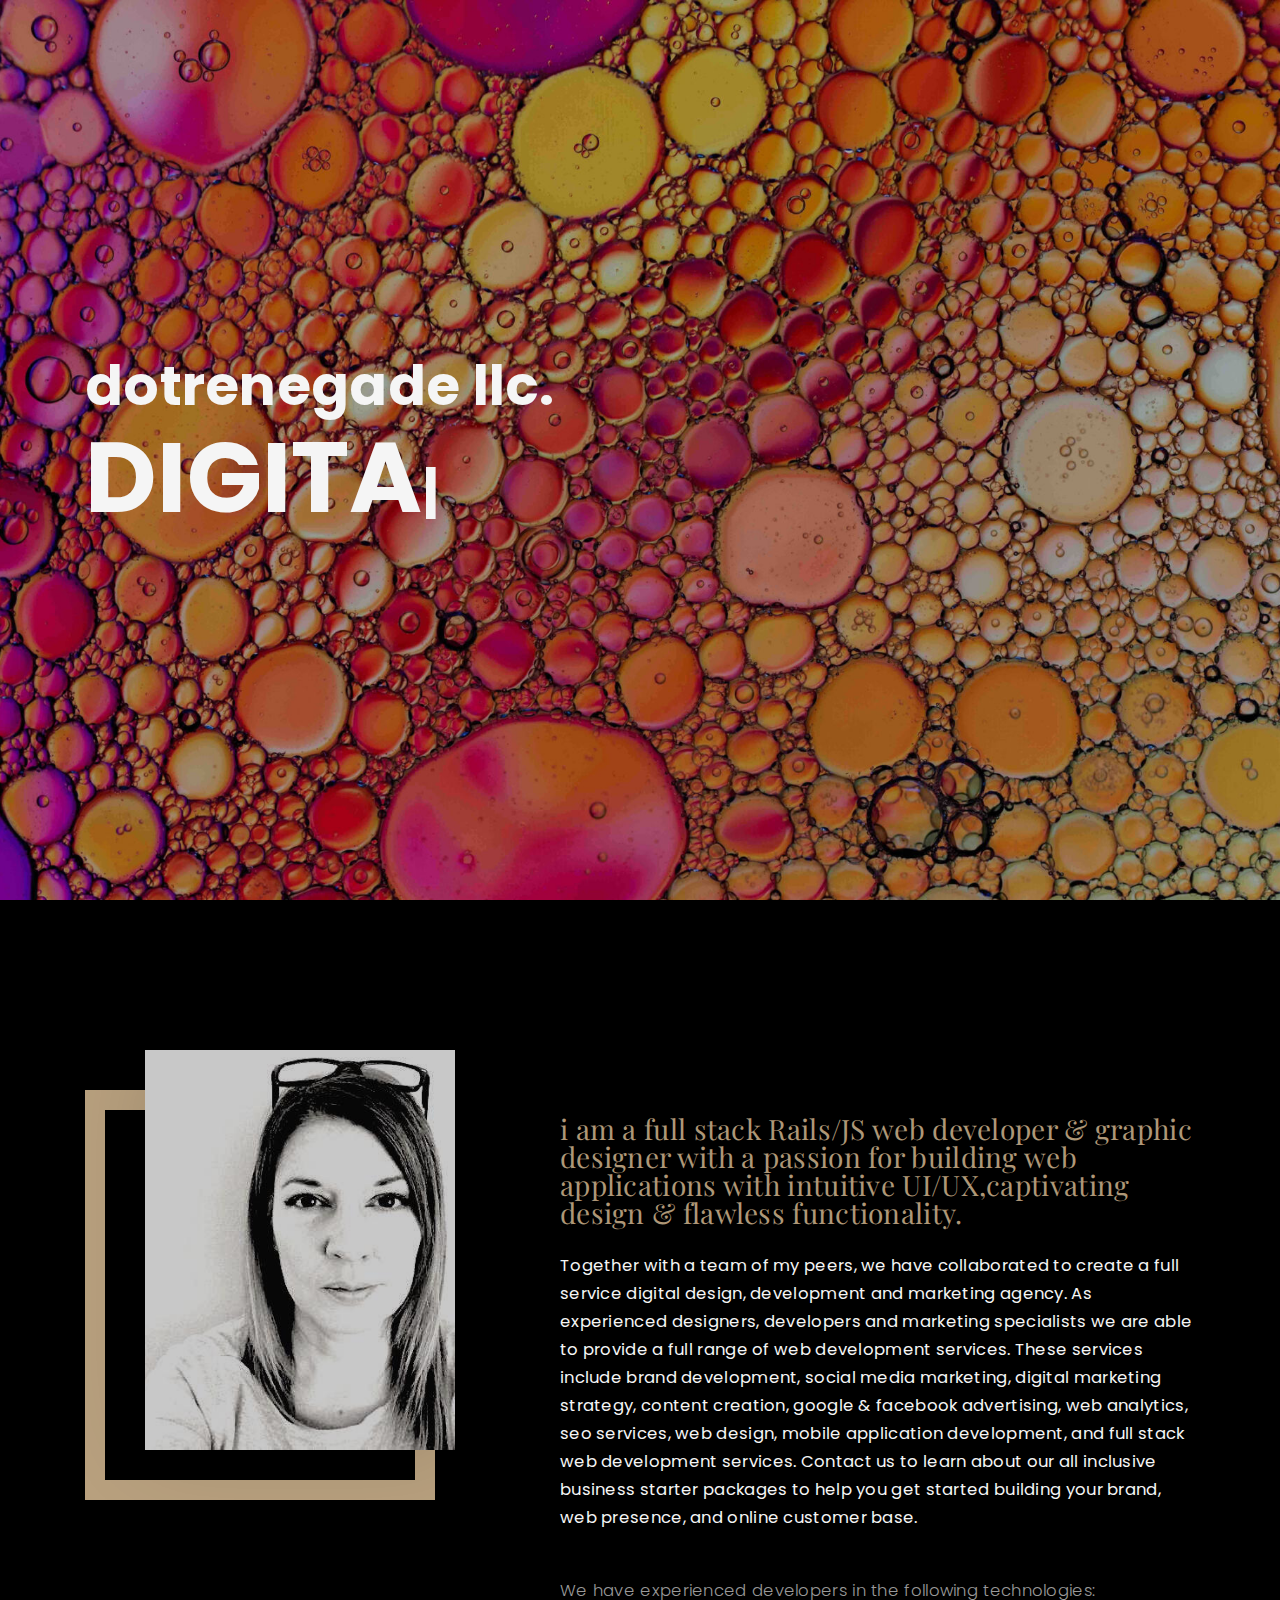
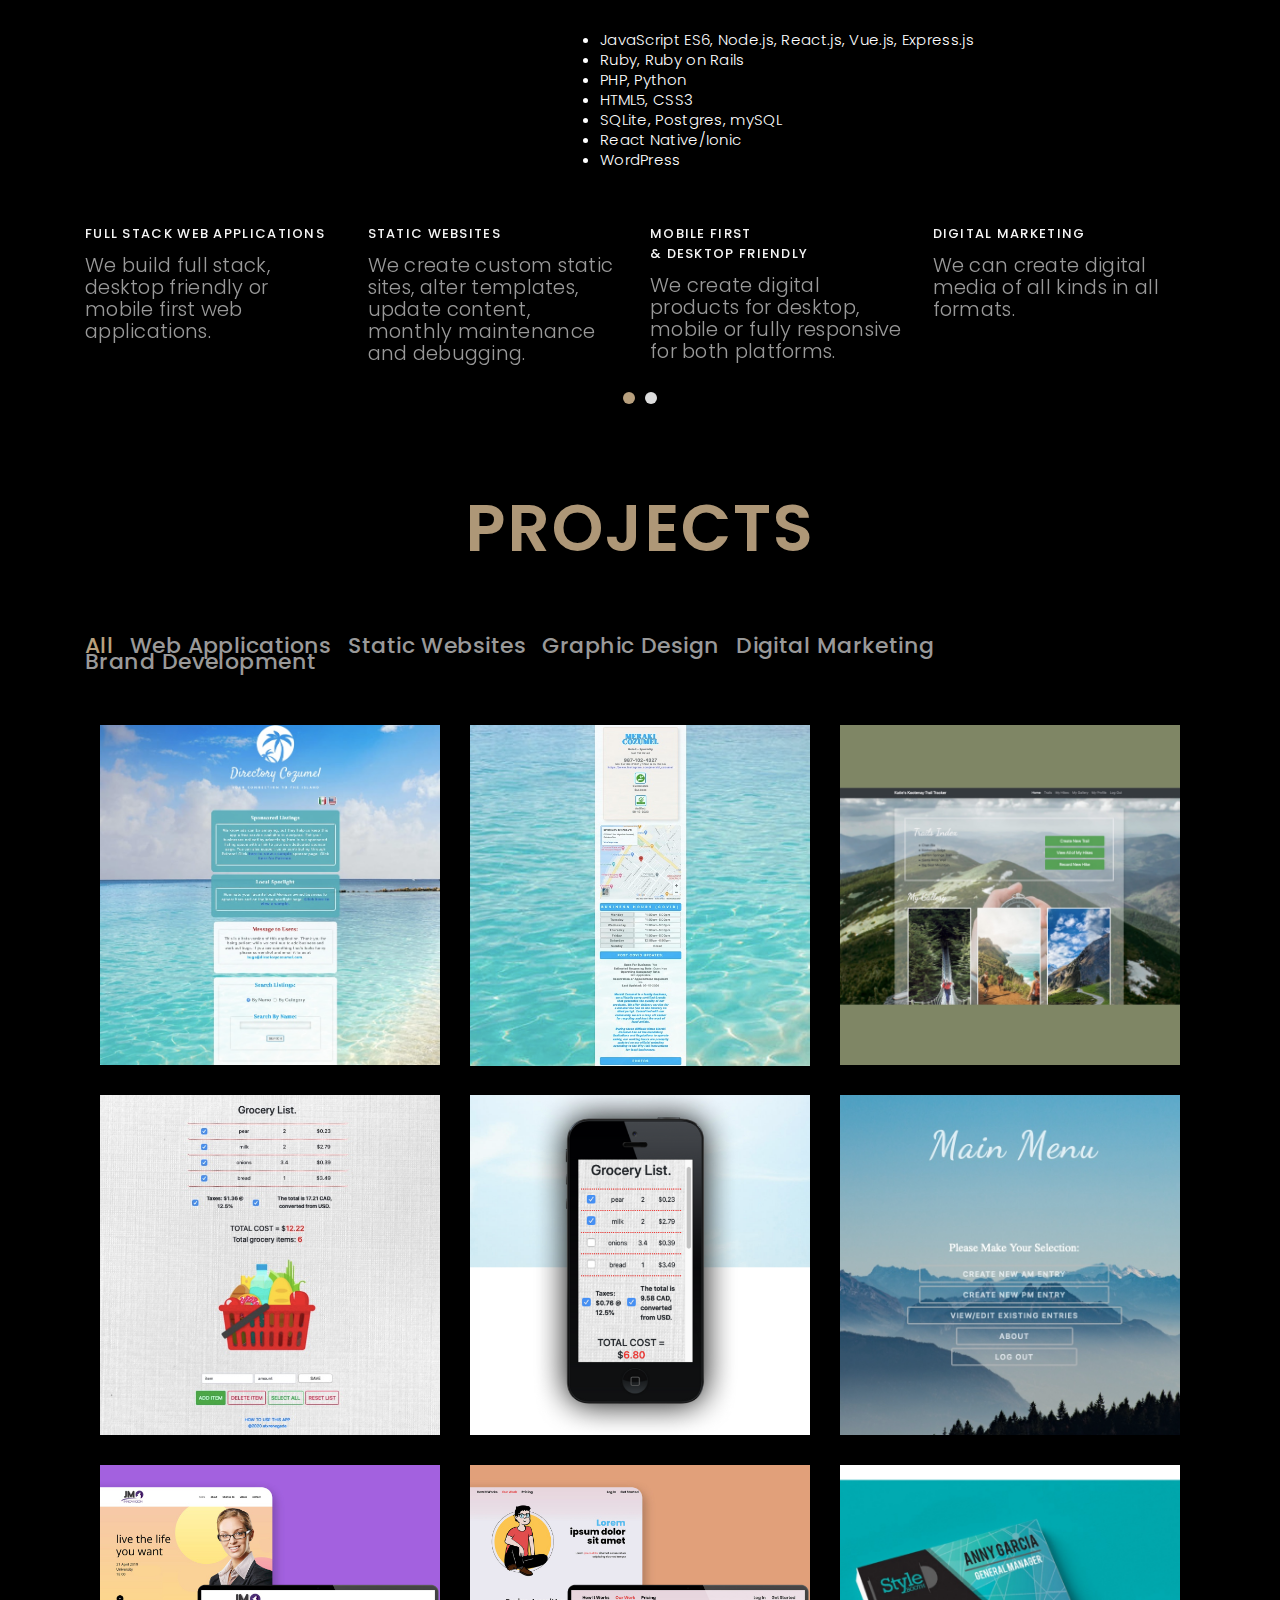
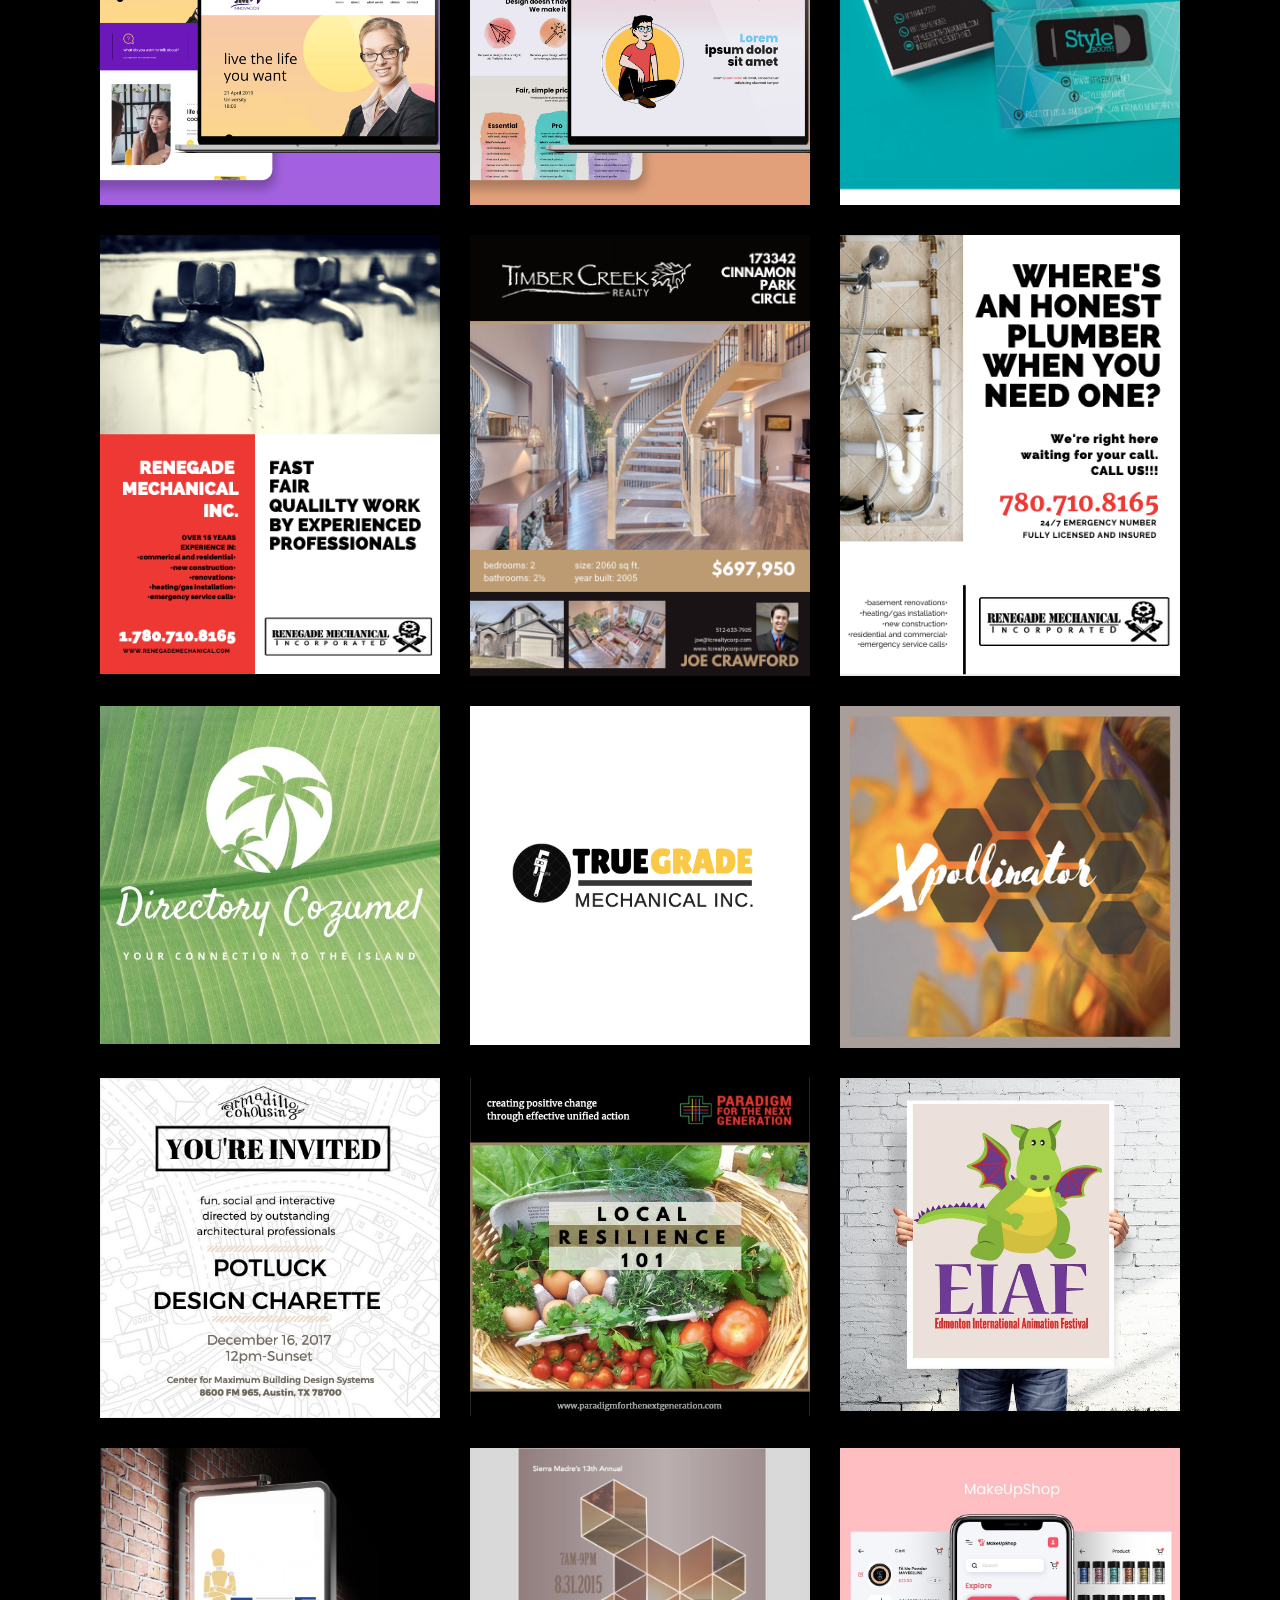
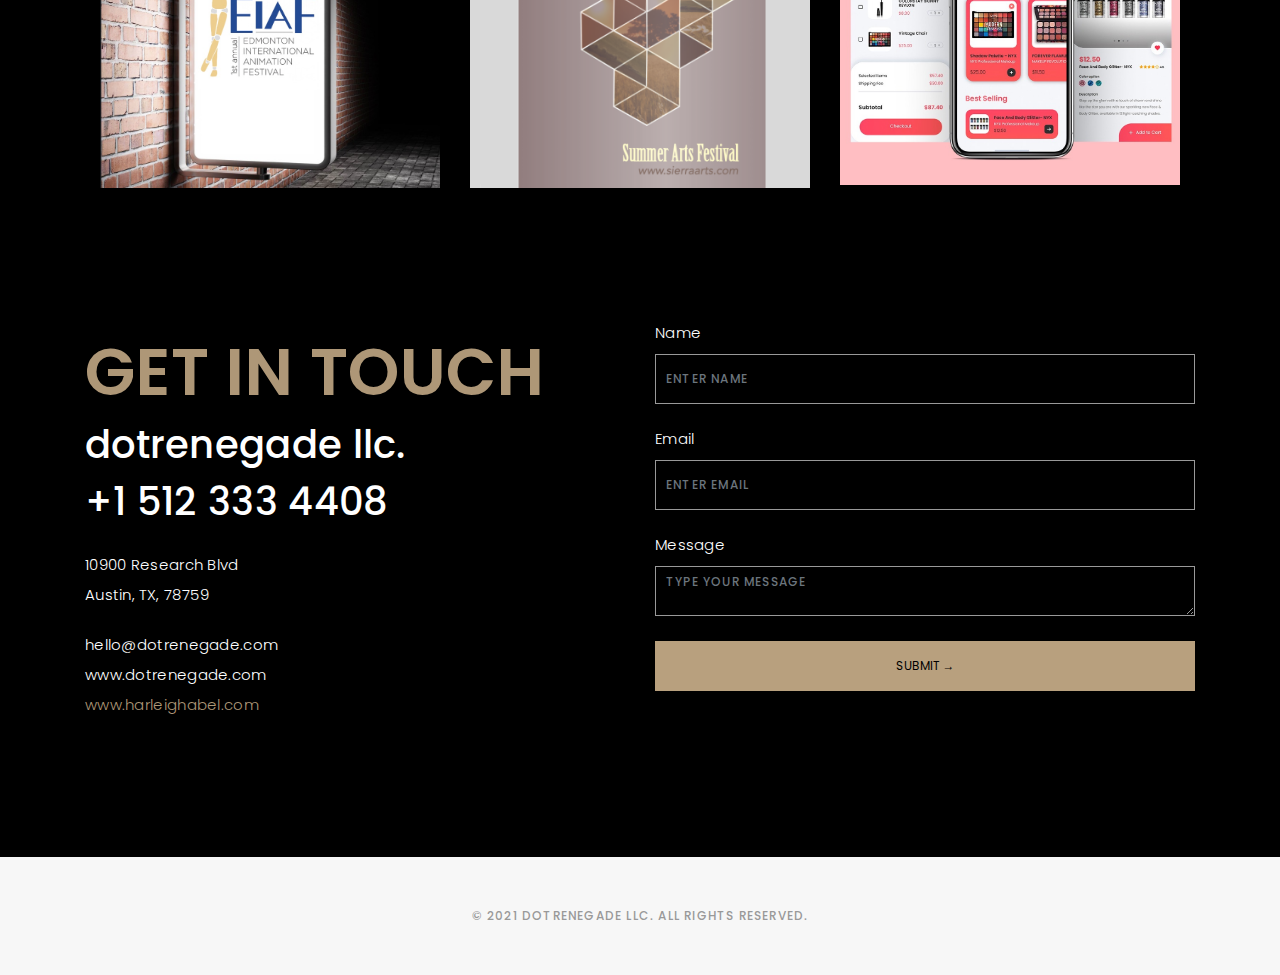
<file: index.html>
<!DOCTYPE html>
<html lang="en">

<head>
  <meta http-equiv="content-type" content="text/html; charset=utf-8" />
  <meta name="robots" content="index, specials" />
  <meta name="keywords"
    content="austin, web developer, graphic design, software engineer, fullstack web development, mobile development, web design, Ruby on Rails, React, Node.js, Javascript, web development agency, digital marketing, san antonio" />
  <meta name="We are a full service digital design, development and marketing agency. As experienced designers, developers and marketing specialists we  provide a full range of web development services including brand development, social media marketing, digital marketing strategy, content creation, google & facebook advertising, web analytics, seo services, web design, mobile application development, and full stack web development services. JavaScript ES6, Node.js, React.js, Ruby on Rails, SQL, React Native" />
  <meta name="viewport" content="width=device-width, initial-scale=1">

  <!-- Global site tag (gtag.js) - Google Analytics -->
  <script async src="https://www.googletagmanager.com/gtag/js?id=G-KGK54VDTJ4"></script>
  <script>
    window.dataLayer = window.dataLayer || [];
    function gtag() { dataLayer.push(arguments); }
    gtag('js', new Date());

    gtag('config', 'G-KGK54VDTJ4');
  </script>
  <!-- Google Fonts -->
  <link
    href="https://fonts.googleapis.com/css?family=Poppins:300,300i,400,400i,500,500i,600,600i,700,700i|Playfair+Display:400,400i,700,700i,900,900i"
    rel="stylesheet">
  
  <!-- Bootstrap CSS File -->
  <link href="lib/bootstrap/css/bootstrap.min.css" rel="stylesheet">
  
  <!-- Libraries CSS Files -->
  <link href="lib/owlcarousel/assets/owl.carousel.min.css" rel="stylesheet">
  <link href="lib/magnific-popup/magnific-popup.css" rel="stylesheet">
  <link href="lib/hover/hover.min.css" rel="stylesheet">
  
  <!-- Main Stylesheet File -->
  <link href="css/style.css" rel="stylesheet">
  
  <!-- Responsive css -->
  <link href="css/responsive.css" rel="stylesheet">
  
  <!-- Favicon -->
  <link rel="shortcut icon" href="images/dotrenegade_favicon.png">
  <title>dotrenegade llc • digital marketing and web development agency</title>
    
</head>

<body>

  <!-- start section navbar -->
  <nav id="main-nav">
    <div class="row">
      <div class="container">

        <div class="logo">
          <a href="index.html"><img src="images/dotrenegade.png" alt="dotrenegade logo"></a>
        </div>

        <div class="responsive"><i data-icon="m" class="ion-navicon-round"></i></div>

        <ul class="nav-menu list-unstyled">
          <li><a href="#header" class="smoothScroll">Home</a></li>
          <li><a href="#about" class="smoothScroll">About</a></li>
          <li><a href="#portfolio" class="smoothScroll">Projects</a></li>
          <li><a href="#contact" class="smoothScroll">Contact</a></li>
        </ul>

      </div>
    </div>
  </nav>
  <!-- End section navbar -->

  <!-- start section header -->
  <div id="header" class="home">

    <div class="container">
      <div class="header-content">
        <h1 style='text-transform: lowercase;' id='title-text'>dotrenegade llc.<br><span class="typed" style='text-transform: uppercase';></span></h1>
      </div>
    </div>
  </div>
  <!-- End section header -->

  <!-- start section about us -->
  <div id="about" class="paddsection">
    <div class="container">
      <div class="row justify-content-between">

        <div class="col-lg-4" id="about-img-column">
          <div class="div-img-bg">
            <div class="about-img">
              <img src="images/harleigh_profile.jpg" class="img-responsive" alt="Harleigh Abel">
            </div>
          </div>
        </div>

        <div class="col-lg-7">
          <div class="about-descr">
            <p class="p-heading">i am a full stack Rails/JS web developer & graphic designer with a passion for building web applications with intuitive UI/UX,captivating design & flawless functionality. </p>
            <p class="separator">Together with a team of my peers, we have collaborated to create a full service digital design, development and marketing agency. As experienced designers, developers and marketing specialists we are able to provide a full range of web development services. These services include brand development, social media marketing, digital marketing strategy, content creation, google & facebook advertising, web analytics, seo services, web design, mobile application development, and full stack web development services. Contact us to learn about our all inclusive business starter packages to help you get started building your brand, web presence, and online customer base. </p>
            <br>
            <p>We have experienced developers in the following technologies:</p>
            <ul>
              <li>JavaScript ES6, Node.js, React.js, Vue.js, Express.js</li>
              <li>Ruby, Ruby on Rails</li>
              <li>PHP, Python</li>
              <li>HTML5, CSS3</li>
              <li>SQLite, Postgres, mySQL</li>
              <li>React Native/Ionic</li>
              <li>WordPress</li>
            </ul> 
          </div>
        </div>
      </div>
    </div>
  </div>
  <!-- end section about us -->


  <!-- start section services -->
  <div id="services">
    <div class="container">

        <div class="services-carousel owl-theme">

          <div class="services-block">
          
            <i class="ion-social-android-outline"></i>
            <span>FULL STACK WEB APPLICATIONS</span>
            <p class="separator">We build full stack, desktop friendly or mobile first web applications.</p>
          </div>

          <div class="services-block">

            <i class="ion-ios-color-wand-outline"></i>
            <span>STATIC WEBSITES</span>
            <p class="separator">We create custom static sites, alter templates, update content, monthly maintenance and debugging.</p>

          </div>

          <div class="services-block">

            <i class="ion-ios-analytics-outline"></i>
            <span>MOBILE FIRST<br>& DESKTOP FRIENDLY</span>
            <p class="separator">We create digital products for desktop, mobile or fully responsive for both platforms. </p>

          </div>

          <div class="services-block">
          
            <i class="ion-ios-browsers-outline"></i>
            <span>DIGITAL MARKETING</span>
            <p class="separator">We can create digital media of all kinds in all formats.</p>
          
          </div>
          
          <div class="services-block">
          
            <i class="ion-ios-lightbulb-outline"></i>
            <span>GRAPHIC DESIGN</span>
            <p class="separator">We create logos, digital content, and print media.</p>
          
          </div>

          <div class="services-block">

            <i class="ion-ios-camera-outline"></i>
            <span>BRAND DEVELOPMENT</span>
            <p class="separator">We can create a cohesive, polished, professional brand identity for you.</p>

          </div>

          <div class="services-block">
          
            <i class="ion-ios-analytics-outline"></i>
            <span>CONTENT CREATION</span>
            <p class="separator">We create all forms of digital media for and content for social media platforms. </p>
          
          </div>

          <div class="services-block">
          
            <i class="ion-ios-analytics-outline"></i>
            <span>GOOGLE & FACEBOOK<br>AD CAMPAIGN MANAGEMENT</span>
            <p class="separator">We can create an effective marketing campaign strategy to drive traffic to your sites and applications. </p>
          
          </div>
        </div>

    </div>

  </div>
  <!-- end section services -->


  <!-- start section portfolio -->
  <div id="portfolio" class="text-center paddsection">
    <div class="container">
      <div class="section-title text-center">
        <h2>Projects</h2>
      </div>
    </div>

    <div class="container">
      <div class="row">
        <div class="col-md-12">

          <div class="portfolio-list">

            <ul class="nav list-unstyled" id="portfolio-flters">
              <li class="filter filter-active" data-filter=".all">all</li>
              <li class="filter" data-filter=".webapplications">Web Applications</li>
              <li class="filter" data-filter=".webdesign">Static Websites</li>
              <li class="filter" data-filter=".design">Graphic Design</li>
              <li class="filter" data-filter=".marketing">Digital Marketing</li> 
              <li class="filter" data-filter=".brand">Brand Development</li>
            </ul>

          </div>

          <div class="portfolio-container">
            <div class="col-lg-4 col-md-6 portfolio-thumbnail all webapplications">
              <a class="popup-img" href="/images/portfolio_imgs/directorycozumel1.jpg">
                <img src="/images/portfolio_imgs/directorycozumel1.jpg" alt="Directory Cozumel Application 1">
              </a>
            </div>

            <div class="col-lg-4 col-md-6 portfolio-thumbnail all webapplications">
              <a class="popup-img" href="/images/portfolio_imgs/directory_cozumel2.jpg">
              <img src="/images/portfolio_imgs/directory_cozumel2.jpg" alt="Directory Cozumel 2">
              </a>
            </div>

            <div class="col-lg-4 col-md-6 portfolio-thumbnail all webapplications">
              <a class="popup-img" href="/images/portfolio_imgs/TrailTracker.jpg">
                <img src="/images/portfolio_imgs/TrailTracker.jpg" alt="Trail Tracker Application">
              </a>
            </div>

            <div class="col-lg-4 col-md-6 portfolio-thumbnail all webapplications">
              <a class="popup-img" href="/images/portfolio_imgs/joes_groceries1.jpg">
                <img src="/images/portfolio_imgs/joes_groceries1.jpg" alt="Joe'S Groceries Mobile Desktop">
              </a>
            </div>

            <div class="col-lg-4 col-md-6 portfolio-thumbnail all webapplications">
              <a class="popup-img" href="/images/portfolio_imgs/joesgroceries2.png">
                <img src="/images/portfolio_imgs/joesgroceries2.png" alt="Joe's Groceries Mobile First">
              </a>
            </div>

            <div class="col-lg-4 col-md-6 portfolio-thumbnail all webapplications">
              <a class="popup-img" href="/images/portfolio_imgs/am_pm_pages.jpg">
                <img src="/images/portfolio_imgs/am_pm_pages.jpg" alt="Morning and Evening Pages">
              </a>
            </div>

            <div class="col-lg-4 col-md-6 portfolio-thumbnail all webdesign">
              <a class="popup-img" href="/images/portfolio_imgs/Static1.jpeg">
                <img src="/images/portfolio_imgs/Static1.jpeg" alt="Team54 Static Web1">
              </a>
            </div>
            
            <div class="col-lg-4 col-md-6 portfolio-thumbnail all webdesign">
              <a class="popup-img" href="/images/portfolio_imgs/static2.jpeg">
                <img src="/images/portfolio_imgs/static2.jpeg" alt="Team54 Static Web2">
              </a>
            </div>

            <div class="col-lg-4 col-md-6 portfolio-thumbnail all design">
              <a class="popup-img" href="/images/portfolio_imgs/Team54BusCards.jpg" alt="Team54 Business Cards">
              </a>
              <img src="/images/portfolio_imgs/Team54BusCards.jpg" alt="Business Cards Team54">
            </div>

            <div class="col-lg-4 col-md-6 portfolio-thumbnail all design">
              <a class="popup-img" href="/images/portfolio_imgs/renegademechanical2.png">
                <img src="images/portfolio_imgs/renegademechanical2.png" alt="Renegade Mechanical Flyer">
              </a>
            </div>

            <div class="col-lg-4 col-md-6 portfolio-thumbnail all design">
              <a class="popup-img" href="/images/portfolio_imgs/timbercreek.png">
                <img src="/images/portfolio_imgs/timbercreek.png"  alt="Timbercreek Realty">
              </a>
            </div>

            <div class="col-lg-4 col-md-6 portfolio-thumbnail all design">
              <a class="popup-img" href="/images/portfolio_imgs/renegadeMechanical.png">
                <img src="images/portfolio_imgs/renegadeMechanical.png" alt="Renegade Mechanical Flyer">
              </a>
            </div>

            <div class="col-lg-4 col-md-6 portfolio-thumbnail all design brand">
              <a class="popup-img" href="/images/portfolio_imgs/directorycoz1.jpg">
                <img src="/images/portfolio_imgs/directorycoz1.jpg" alt="Directory Cozumel Logo">
              </a>
            </div>

            <div class="col-lg-4 col-md-6 portfolio-thumbnail all design brand">
              <a class="popup-img" href="/images/portfolio_imgs/truegrademech.png">
                <img src="/images/portfolio_imgs/truegrademech.png" alt="True Grade Mechanical Logo">
              </a>
            </div>

            <div class="col-lg-4 col-md-6 portfolio-thumbnail all design brand">
              <a class="popup-img" href="/images/portfolio_imgs/Xpollinator.png">
                <img src="/images/portfolio_imgs/Xpollinator.png" alt="Xpollinator Logo">
              </a>
            </div>

            <div class="col-lg-4 col-md-6 portfolio-thumbnail all design marketing">
              <a class="popup-img" href="images/portfolio_imgs/ArmadilloCoHousing.png">
                <img src="images/portfolio_imgs/ArmadilloCoHousing.png" alt="Armadillo CoHousing">
              </a>
            </div>

            <div class="col-lg-4 col-md-6 portfolio-thumbnail all design marketing">
              <a class="popup-img" href="images/portfolio_imgs/paradigm.jpg">
                <img src="images/portfolio_imgs/paradigm.jpg" alt="Paradigm Social Media">
              </a>
            </div>

            <div class="col-lg-4 col-md-6 portfolio-thumbnail all design brand">
              <a class="popup-img" href="/images/portfolio_imgs/EIAF.jpg">
                <img src="/images/portfolio_imgs/EIAF.jpg" alt="Edmonton International Animation Festival">
              </a>
            </div>

            <div class="col-lg-4 col-md-6 portfolio-thumbnail all design brand">
              <a class="popup-img" href="/images/portfolio_imgs/EIAF2.jpg">
                <img src="/images/portfolio_imgs/EIAF2.jpg" alt="Edmonton International Animation Festival">
              </a>
            </div>

            <div class="col-lg-4 col-md-6 portfolio-thumbnail all design marketing">
              <a class="popup-img" href="/images/portfolio_imgs/SummerArtsFestival.png">
                <img src="/images/portfolio_imgs/SummerArtsFestival.png" alt="Sierra Madre Summer Arts Festival">
              </a>
            </div>

            <div class="col-lg-4 col-md-6 portfolio-thumbnail all webapplications">
              <a class="popup-img" href="/images/portfolio_imgs/mobile1.jpeg">
                <img src="/images/portfolio_imgs/mobile1.jpeg" alt="Team54 Mobile Design">
              </a>
            </div>

          </div>
        </div>
      </div>
    </div>

  </div>
  <!-- End section portfolio -->

  <!-- start section contact -->
  <div id="contact" class="paddsection">
    <div class="container">
      <div class="contact-block1">
        <div class="row">
          <div class="col-lg-6">
            <div class="contact-contact">
              <h2 class="mb-30" style="margin-top: 10px; margin-bottom: 10px;">GET IN TOUCH</h2>

              <ul class="contact-details">
                <li><span><h3>dotrenegade llc.</h3></span></li>
                <li><span><h3>+1 512 333 4408</h3></span></li><br>
                <li><span>10900 Research Blvd</span></li>
                <li><span>Austin, TX, 78759</span></li><br>

                <li><span>hello@dotrenegade.com</span></li>
                <li><span>www.dotrenegade.com</span></li>
                <li><span><a href='http://www.harleighabel.com'>www.harleighabel.com</a></span></li>
              </ul>
            </div>
          </div>
       
          
          <div class="col-md-6 col-md-offset-3 col-sm-12 col-xs-12">
            <div class="panel panel-danger">
              <div class="panel-body">
                <form id="reused_form">
                  <div class="form-group">
                    <label><i class="fa fa-user" aria-hidden="true"></i> Name</label>
                    <input type="text" name="name" class="form-control" placeholder="Enter Name">
                  </div>
                  <div class="form-group">
                    <label><i class="fa fa-envelope" aria-hidden="true"></i> Email</label>
                    <input type="email" name="email" class="form-control" placeholder="Enter Email">
                  </div>
                  <div class="form-group">
                    <label><i class="fa fa-comment" aria-hidden="true"></i> Message</label>
                    <textarea rows="3" name="message" class="form-control" placeholder="Type Your Message"></textarea>
                  </div>
                  <div class="form-group">
                    <button class="btn btn-raised btn-block btn-danger" style='background-color: #b8a07e'>Submit &rarr;</button>
                  </div>
                </form>
                <div id="error_message" style="width:100%; height:100%; display:none; ">
                  <h4>
                    Error
                  </h4>
                  Sorry there was an error sending your form.
                </div>
                <div id="success_message" style="width:100%; height:100%; display:none; ">
                  <h2>Success! Your Message was Sent Successfully.</h2>
                </div>
              </div>
            </div>
          </div>
        </div>
      </div>
    </div>
  </div>
  <!-- start section contact -->

  <!-- start section footer -->
  <div id="footer" class="text-center">
    <div class="container">
      <div class="socials-media text-center">
        <ul class="list-unstyled">
          <li><a href="#"><i class="ion-social-facebook"></i></a></li>
          <li><a href="#"><i class="ion-social-twitter"></i></a></li>
          <li><a href="#"><i class="ion-social-instagram"></i></a></li>
        </ul>
      </div>
      <p>&copy; 2021 dotrenegade llc. All rights reserved.</p>
    </div>
  </div>
  <!-- End section footer -->

  <!-- JavaScript Libraries -->
  <script src="lib/jquery/jquery.min.js"></script>
  <script src="lib/jquery/jquery-migrate.min.js"></script>
  <script src="lib/bootstrap/js/bootstrap.bundle.min.js"></script>
  <script src="lib/typed/typed.js"></script>
  <script src="lib/owlcarousel/owl.carousel.min.js"></script>
  <script src="lib/magnific-popup/magnific-popup.min.js"></script>
  <script src="lib/isotope/isotope.pkgd.min.js"></script>

  <!-- Contact Form JavaScript File -->
  <script src="/html5-contact-form-send-email/form.js"></script>

  <!-- Template Main Javascript File -->
  <script src="js/main.js"></script>

</body>

</html>
</file>
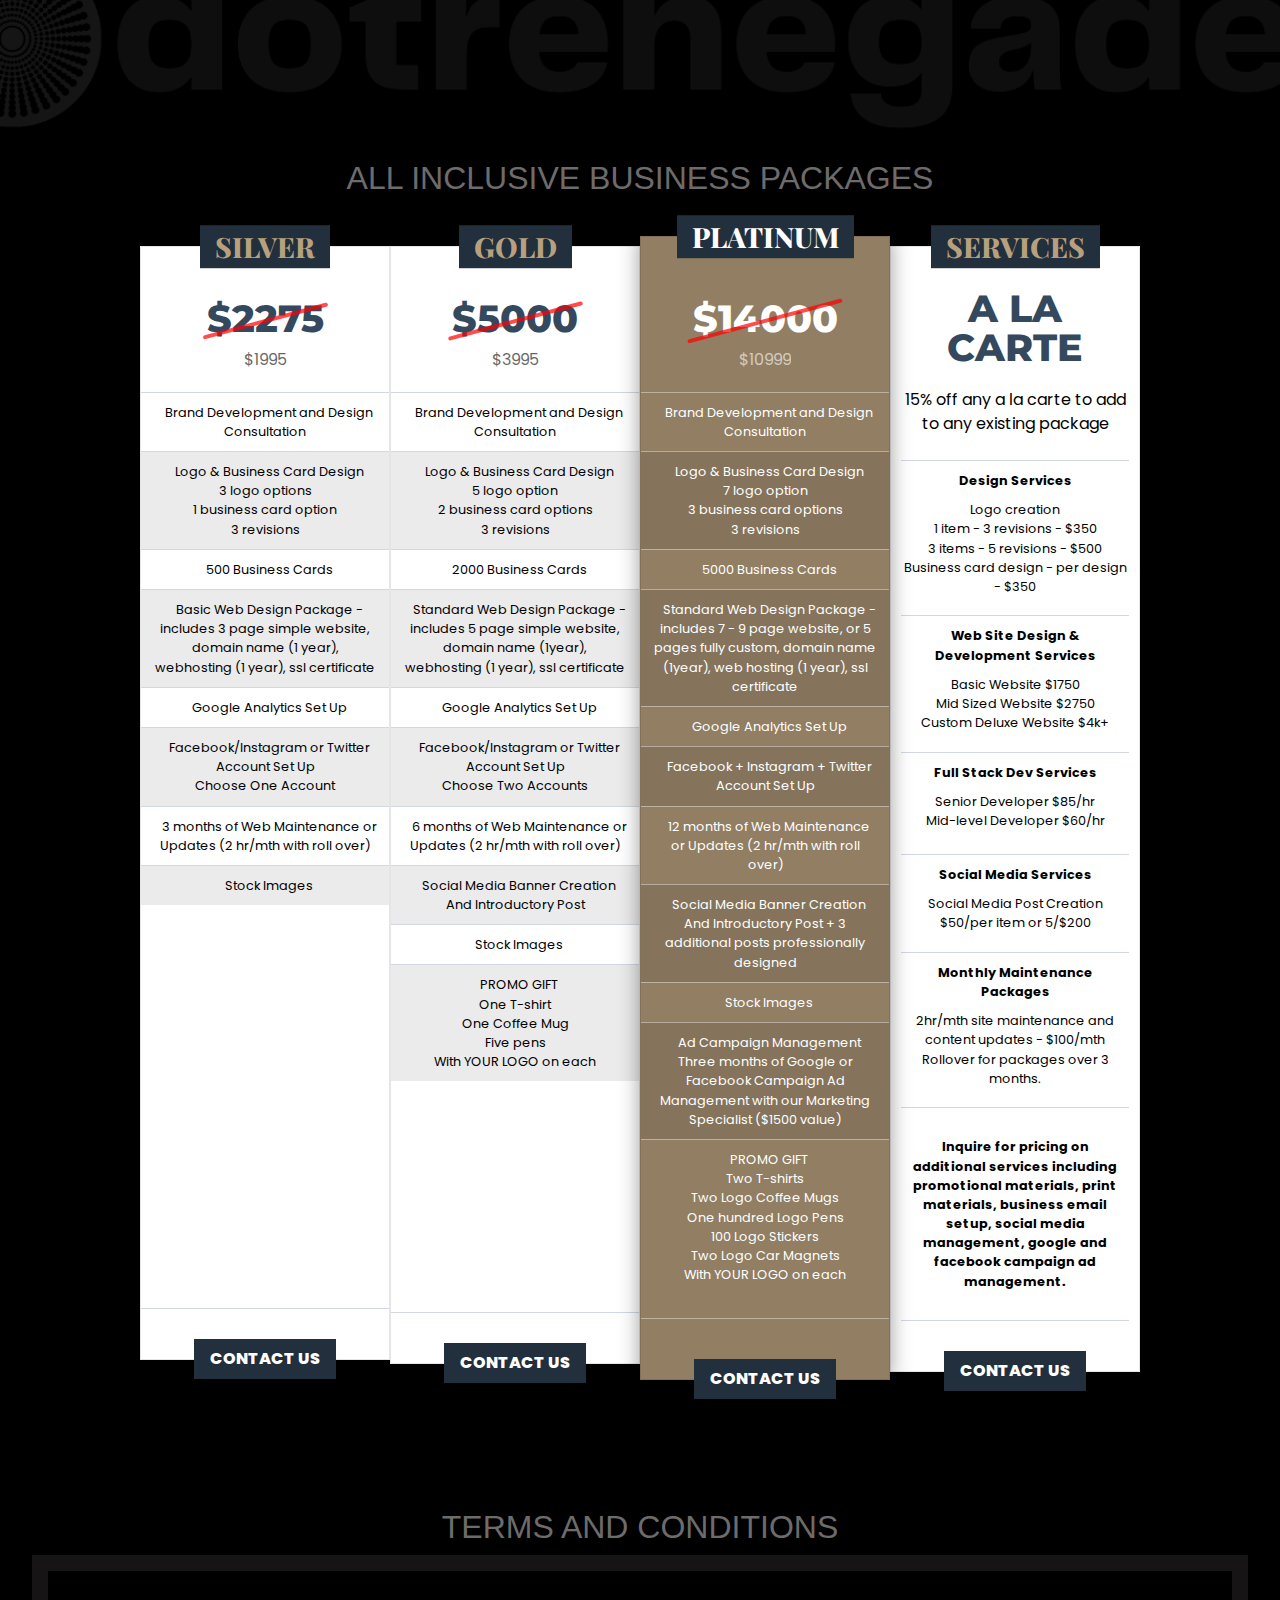
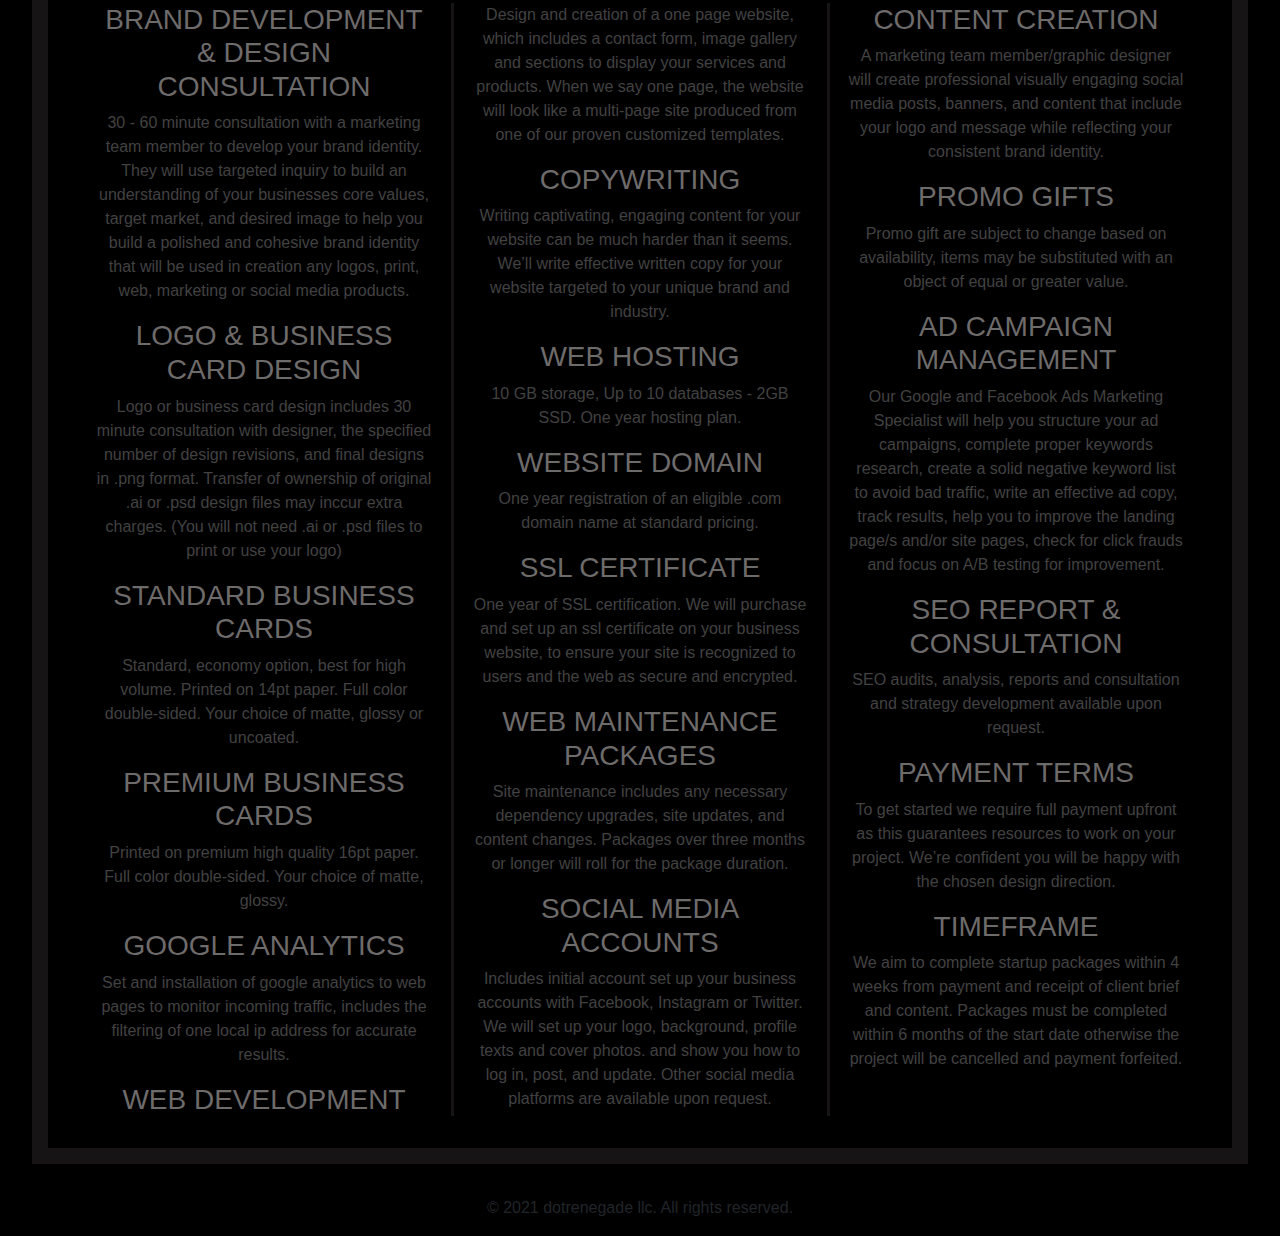
<file: specials.html>
<!DOCTYPE html>
<html lang="en">
  <head>
    <!-- Global site tag (gtag.js) - Google Analytics -->
    <script async src="https://www.googletagmanager.com/gtag/js?id=G-XJT4YX6D65"></script>
    <script>
      window.dataLayer = window.dataLayer || [];
      function gtag() { dataLayer.push(arguments); }
      gtag('js', new Date());

      gtag('config', 'G-XJT4YX6D65');
    </script>
    <meta name="viewport" content="width=device-width, initial-scale=1">
    <meta http-equiv="content-type" content="text/html; charset=utf-8" />
    <meta name="robots" content="index, specials" />
    <meta name="keywords"
      content="austin, web developer, graphic design, software engineer, fullstack web development, mobile development, web design, Ruby on Rails, React, Node.js, Javascript, web development agency, digital marketing, san antonio" />
    <meta
      name="We are a full service digital design, development and marketing agency. As experienced designers, developers and marketing specialists we  provide a full range of web development services including brand development, social media marketing, digital marketing strategy, content creation, google & facebook advertising, web analytics, seo services, web design, mobile application development, and full stack web development services. JavaScript ES6, Node.js, React.js, Ruby on Rails, SQL, React Native" />
    <!-- Google Fonts -->
    <link
      href="https://fonts.googleapis.com/css?family=Poppins:300,300i,400,400i,500,500i,600,600i,700,700i|Playfair+Display:400,400i,700,700i,900,900i"
      rel="stylesheet">
    <!-- Bootstrap CSS File -->
    <link href="lib/bootstrap/css/bootstrap.min.css" rel="stylesheet">

    
    <!-- Main Stylesheet File -->
    <link href="css/pricing_style.css" rel="stylesheet">
    
    <!-- Favicon -->
    <link rel="shortcut icon" href="images/dotrenegade_favicon.png">
    <title>dotrenegade llc • digital marketing and web development agency • new business packages</title>
      
  </head>
    
  <body>
    <img id="logo-img" src="/images/dotrenegade2.png">
    <div id="container"> 
      <div id="content">
        <h2 id="mobile-heading">dotrenegade llc</h2>
        <h2 id="table-title">ALL INCLUSIVE BUSINESS PACKAGES</h2>
        <div class="snip1214">
          <div class="plan">
            <h3 class="plan-title">
              Silver
            </h3>
            <div class="plan-cost"><span class="plan-price"><strike>$2275</strike></span><span
                class="plan-type"><br>$1995</span></div>
            <ul class="plan-features">
              <li><i class="ion-checkmark"> </i>Brand Development and Design Consultation</li>
              <li><i class="ion-checkmark"> </i>Logo & Business Card Design <br> 3 logo options <br> 1 business card option<br>
                3 revisions </li>
              <li><i class="ion-checkmark"> </i>500 Business Cards</li>
              <li><i class="ion-checkmark"> </i>Basic Web Design Package - includes 3 page simple website, domain name (1 year),
                webhosting (1 year), ssl certificate</li>
              <li><i class="ion-checkmark"> </i>Google Analytics Set Up</li>
              <li><i class="ion-checkmark"> </i>Facebook/Instagram or Twitter Account Set Up<br>Choose One Account
              <li><i class="ion-checkmark"> </i>3 months of Web Maintenance or Updates (2 hr/mth with roll over)</li>
              <li><i class="ion-checkmark"></i> Stock Images</li> 
              <span class="column-spacer"><br><br><br><br><br><br><br><br><br><br><br><br><br><br><br>
              <br><br><br><br><br><br></span>
            </ul>
            <div class="plan-select"><a href="/index.html">Contact Us</a></div>
          </div>
          <div class="plan">
            <h3 class="plan-title">
              GOLD
            </h3>
            <div class="plan-cost"><span class="plan-price"><strike>$5000</strike></span><span
                class="plan-type"><br>$3995</span></span></div>
            <ul class="plan-features">
              <li><i class="ion-checkmark"> </i>Brand Development and Design Consultation</li>
              <li><i class="ion-checkmark"> </i>Logo & Business Card Design <br>5 logo option<br>2 business card options<br> 3
                revisions </li>
              <li><i class="ion-checkmark"> </i>2000 Business Cards</li>
              <li><i class="ion-checkmark"> </i>Standard Web Design Package - includes 5 page simple website, domain name (1year), webhosting (1 year), ssl certificate</li>
              <li><i class="ion-checkmark"> </i>Google Analytics Set Up</li>
              <li><i class="ion-checkmark"> </i>Facebook/Instagram or Twitter Account Set Up<br>Choose Two Accounts</li>
              <li><i class="ion-checkmark"></i>6 months of Web Maintenance or Updates (2 hr/mth with roll over)</li>
              <li><i class="ion-checkmark"></i>Social Media Banner Creation<br>
              And Introductory Post</li>
              <li><i class="ion-checkmark"> </i>Stock Images</li>
              <li><i class="ion-checkmark"> </i>PROMO GIFT<br>One T-shirt<br>One Coffee Mug<br>Five pens<br>With YOUR LOGO on each
              </li>
              <span class="column-spacer"><br><br><br><br><br><br><br><br><br><br><br><br>
            </ul></span>
            <div class="plan-select"><a href="/index.html">Contact Us</a></div>
          </div>
         
          <div class="plan featured">
            <h3 class="plan-title">
              Platinum
            </h3>
            <div class="plan-cost"><span class="plan-price"><strike>$14000</strike><br></span><span class="plan-type">$10999</span></div>
            <ul class="plan-features">
              <li><i class="ion-checkmark"> </i>Brand Development and Design Consultation</li>
              <li><i class="ion-checkmark"> </i>Logo & Business Card Design <br>7 logo option<br>3 business card options<br> 3
                revisions </li>
              <li><i class="ion-checkmark"> </i>5000 Business Cards</li>
              <li><i class="ion-checkmark"> </i>Standard Web Design Package - includes 7 - 9 page website, or 5 pages fully custom, domain name (1year), web hosting (1 year), ssl certificate</li>
              <li><i class="ion-checkmark"> </i>Google Analytics Set Up</li>
              <li><i class="ion-checkmark"> </i>Facebook + Instagram + Twitter Account Set Up<br></li>
              <li><i class="ion-checkmark">
                </i>12 months of Web Maintenance or Updates (2 hr/mth with roll over)</li>
              <li><i class="ion-checkmark"> </i>Social Media Banner Creation<br>And Introductory Post + 3 additional posts professionally designed</li>
              <li><i class="ion-checkmark"> </i>Stock Images</li>
              <li><i class="ion-checkmark"> </i>Ad Campaign Management<br>
                Three months of Google or Facebook Campaign Ad Management
                with our Marketing Specialist ($1500 value)
              </li>
              <li><i class="ion-checkmark"> </i>PROMO GIFT<br>Two T-shirts<br>Two Logo Coffee Mugs<br>One hundred Logo Pens<br>100 Logo Stickers<br>Two Logo Car Magnets<br>With YOUR LOGO on each
              </li>
            </ul>
            <br>
            <div class="plan-select"><a href="/index.html">Contact Us</a></div>
          </div>
          <div class="plan" style="padding: 0px 10px 0px 10px;">
            <h3 class="plan-title">
              Services
            </h3>
            <div class="plan-cost"><span class="plan-price" style="line-height: 1;">A LA<br>CARTE</span><span class="plan-type"></span>
            </div>15% off any a la carte to add<br> to any existing package<br><br>
            <ul class="plan-features">
              <li></i><strong>Design Services</strong></li></i>
              Logo creation<br>
              1 item - 3 revisions - $350<br>
              3 items - 5 revisions - $500<br>
              Business card design - per design - $350 <br><br>
            </ul>

            <ul class="plan-features">
              <li></i><strong>Web Site Design & Development Services</strong></li></i>
              Basic Website $1750<br>
              Mid Sized Website $2750<br>
              Custom Deluxe Website $4k+ <br><br>
            </ul>

            <ul class="plan-features">
              <li></i><strong>Full Stack Dev Services</strong></li></i>Senior Developer $85/hr<br>
              Mid-level Developer $60/hr
            </ul><br>

            <ul class="plan-features">
              <li></i><strong>Social Media Services</strong></li></i>
              Social Media Post Creation <br>$50/per item or 5/$200<br><br>
            </ul>

            <ul class="plan-features">
              <li></i><strong>Monthly Maintenance Packages</strong></li></i>
              2hr/mth site maintenance and content updates - $100/mth<br>
              Rollover for packages over 3 months.
              <br><br>
            </ul>

            <ul class="plan-features">
              <li></i><strong><br>Inquire for pricing on additional services including promotional materials, print materials, business email setup, social media management, google and facebook campaign ad management.</strong></li></i><br>
            </ul>
          
            <div class="plan-select"><a href="/index.html">Contact Us</a></div>
          </div>    
        </div> 
      </div>
    </div> 
    <div id="terms-block">
      <h2 class='terms-title'>TERMS AND CONDITIONS</h2>
      <div id="details-container">
        <h3>BRAND DEVELOPMENT & DESIGN CONSULTATION</h3>
        <p>30 - 60 minute consultation with a marketing team member to develop your brand identity.  They will use targeted inquiry to build an understanding of your businesses core values, target market, and desired image to help you build a polished and cohesive brand identity that will be used in creation any logos, print, web, marketing or social media products.</p>
        <h3>LOGO & BUSINESS CARD DESIGN</h3>
        <p>Logo or business card design includes 30 minute consultation with designer, the specified number of design revisions, and final designs in .png format. Transfer of ownership of original .ai or .psd design files may inccur extra charges. (You will not need .ai or .psd files to print or use your logo)</p>
        <h3>STANDARD BUSINESS CARDS</h3>
        <p>Standard, economy option, best for high volume. Printed on 14pt paper. 
        Full color double-sided. Your choice of matte, glossy or uncoated.</p>
        <h3>PREMIUM BUSINESS CARDS</h3>
        <p>Printed on premium high quality 16pt paper.
        Full color double-sided. Your choice of matte, glossy.</p>
        <h3>GOOGLE ANALYTICS</h3>
        <p>Set and installation of google analytics to web pages to monitor incoming traffic, includes the filtering of one local ip address for accurate results. </p>
        <h3>WEB DEVELOPMENT</h3>
        <p>Design and creation of a one page website, which includes a contact form, image gallery and sections to display your services and products. When we say one page, the website will look like a multi-page site produced from one of our proven customized templates.</p>
        <h3>COPYWRITING</h3>
        <p>Writing captivating, engaging content for your website can be much harder than it seems. We’ll write effective
        written copy for your website targeted to your unique brand and industry.</p>
        <h3>WEB HOSTING</h3>
        <p>10 GB storage, Up to 10 databases - 2GB SSD. One year hosting plan.</p>
        <h3>WEBSITE DOMAIN</h3>
        <p>One year registration of an eligible .com domain name at standard pricing.</p>
        <h3>SSL CERTIFICATE</h3>
        <p>One year of SSL certification. We will purchase and set up an ssl certificate on your business website, to ensure your site is recognized to users and the web as secure and encrypted.</p>
        <h3>WEB MAINTENANCE PACKAGES</h3>
        <p>Site maintenance includes any necessary dependency upgrades, site updates, and content changes. Packages over three months or longer will roll for the package duration.</p>
        <h3>SOCIAL MEDIA ACCOUNTS</h3>
        <p>Includes initial account set up your business accounts with Facebook, Instagram or Twitter. We will set up your logo,
        background, profile texts and cover photos. and show you how to log in, post, and update. Other social media platforms
        are available upon request.</p>
        <h3>CONTENT CREATION</h3>
        <p>A marketing team member/graphic designer will create professional visually engaging social media posts, banners, and content that include your logo
        and message while reflecting your consistent brand identity.</p>
        <h3>PROMO GIFTS</h3>
        <p>Promo gift are subject to change based on availability, items may be substituted with an object of equal or greater value.</p>
        <h3>AD CAMPAIGN MANAGEMENT</h3>
        <p>Our Google and Facebook Ads Marketing Specialist will help you structure your ad campaigns, complete proper keywords research, create a solid negative keyword list to avoid bad traffic, write an effective ad copy, track results,
        help you to improve the landing page/s and/or site pages, check for click frauds and focus on A/B testing for improvement.</p>
        <h3>SEO REPORT & CONSULTATION</h3>
        <p>SEO audits, analysis, reports and consultation and strategy development available upon request.</p>
        <h3>PAYMENT TERMS</h3>
        <p>To get started we require full payment upfront as this guarantees resources to work on your project. We’re confident you will be happy with the chosen design direction.</p>
        <h3>TIMEFRAME</h3>
        <p>We aim to complete startup packages within 4 weeks from payment and receipt of client brief and content. Packages must be completed within 6 months of the start date otherwise the project will be cancelled and payment forfeited.</p> 
        </div>  
    </div>  
    <p id="copyright">&copy; 2021 dotrenegade llc. All rights reserved.</p>
  </body>
</html>
</file>
<file: css/style.css>
/*  General Styling
/*-----------------------------------------------------------------------------------*/

body {
  background: #ffffff;
  color: #898989;
  font-family: 'Poppins', helvetica;
  font-size: 15px;
  font-weight: 300;
  line-height: 20px;
  letter-spacing: 0.02em;
  overflow-x: hidden;
  margin: 0 auto;
  padding: 0;
  -moz-box-sizing: border-box;
  -ms-box-sizing: border-box;
  -o-box-sizing: border-box;
  -webkit-box-sizing: border-box;
  box-sizing: border-box;
}

h1, h2, h3, h4, h5, h6 {
  margin: 0;
}

h1 {
    font-size: 3rem;
}

h2 {
  color: #ae9777;
  font-weight: 600;
  font-size: 3rem;
}

h4 {
  color: #ae9777;
  font-size: 14px;
  font-weight: 600;
}

a {
  color: #ae9777;
  text-decoration: none !important;
  -moz-transition: all 0.5s ease-in-out 0s;
  -ms-transition: all 0.5s ease-in-out 0s;
  -o-transition: all 0.5s ease-in-out 0s;
  -webkit-transition: all 0.5s ease-in-out 0s;
  transition: all 0.5s ease-in-out 0s;
}

a:hover {
  -moz-transition: all 0.5s ease-in-out 0s;
  -ms-transition: all 0.5s ease-in-out 0s;
  -o-transition: all 0.5s ease-in-out 0s;
  -webkit-transition: all 0.5s ease-in-out 0s;
  transition: all 0.5s ease-in-out 0s;
}

a:hover, a:focus {
  color: #b8a07e;
  text-decoration: underline;
}

nav ul li a {
  padding: 2px 0 0 0;
  position: relative;
  display: block;
  font-size: 12px;
  color: #999999;
  letter-spacing: 0.1em;
  font-weight: 500;
  line-height: 14px;
  text-transform: uppercase;
  -moz-transition: all 0.5s ease-in-out 0s;
  -ms-transition: all 0.5s ease-in-out 0s;
  -o-transition: all 0.5s ease-in-out 0s;
  -webkit-transition: all 0.5s ease-in-out 0s;
  transition: all 0.5s ease-in-out 0s;
}

p {
  margin: 25px 0;
  padding: 0;
  font-size: .75rem;
  color: #999999;
  line-height: 28px;
}

::-moz-selection {
  background: #b8a07e;
  color: black;
}

::selection {
  background: #b8a07e;
  color:black;
}

.btn {
  background: whitesmoke;
  border: medium none;
  border-radius: 0;
  color:black;
  font-size: 12px;
  height: 50px;
  line-height: 50px;
  padding: 0 30px;
  text-transform: uppercase;
}

.btn:hover, .btn:focus {
  color: black;
}

.padDiv {
  padding: 30px 20px;
}

.section-title {
  margin-bottom: 70px;
}

.section-title h2 {
  letter-spacing: 2px;
  text-transform: uppercase;
}

.form-control {
  background-color: transparent;
  border: 1px solid #999;
  border-radius: 0;
  color: #999999;
  font-size: 12px;
  font-weight: 500;
  height: 50px;
  letter-spacing: 0.1em;
  padding-left: 10px;
  margin: 0 0 25px 0;
  line-height: 14px;
  text-transform: uppercase;
}

.form-control:focus {
  box-shadow: none;
  outline: 0 none;
}

.paddsection {
  padding-top: 0;
  padding-bottom: 1rem;
}

div#contact {
  padding-bottom: 6rem;
}

.hvr-shutter-in-horizontal::before {
  background: white;
}

.hvr-shutter-in-horizontal:hover {
  background: #b8a07e;
}

.mb-30 {
  margin-bottom: 30px;
}

.smoothScroll {
  font-size: 1rem;
}

/*-----------------------------------------------------------------------------------*/
/*  Navbar Top
/*-----------------------------------------------------------------------------------*/

nav {
  position: fixed;
  background: black;
  z-index: 1000;
  width: 100%;
  padding: 20px;
  display: none;
  -webkit-box-shadow: 0px 2px 92px 0px rgba(0, 0, 0, 0.18);
  -moz-box-shadow: 0px 2px 92px 0px rgba(0, 0, 0, 0.18);
  box-shadow: 0px 2px 92px 0px rgba(0, 0, 0, 0.18);
}

.nav-menu {
  float: right;
  line-height: 32px;
  margin-bottom: 0;
  padding-top: 16px;
}

nav ul li {
  float: left;
  margin-right: 15px;
  font-family: 'Poppins', sans-serif;
  font-size: 1rem;
  margin-left: 40px;
}

nav ul li a {
  padding: 2px 0 0 0;
  position: relative;
  display: block;
  font-size: 14px;
  color: whitesmoke;
  font-family: 'Poppins', helvetica;
  font-weight: 500;
  line-height: 16px;
  text-transform: uppercase;
  letter-spacing: 0.02em;
  text-transform: capitalize;
}

.logo {
  float: left;
}

.logo img {
  width: 200px;
  height: auto;
}

.responsive {
  display: none;
  font-size: 23px;
}

.active {
  color: #afafaf;
}

/*----------------------------------------------------------------------------------*/
/*  Header
/*-----------------------------------------------------------------------------------*/

#header {
  background: url("../images/forest-simon-1k3g_rALKRc-unsplash_dark.jpg") repeat scroll center center / cover;
  height: 100vh;
  width: 100%;
}


#header .header-content {
  height: 100vh;
  text-align: left;
  width: 100%;
  display: flex;
  justify-content: center;
  flex-direction: column;
}

.header-content h1 {
  font-size: 40px;
  font-weight: 700;
  margin-bottom: 10px;
  text-transform: uppercase;
  color:whitesmoke;
}

.header-content p {
  font-size: 13px;
  letter-spacing: 5px;
  margin-top: 0;
  margin-bottom: 30px;
  text-transform: capitalize;
  color: black;
  font-weight: 500;
}

.header-content .list-social li {
  float: left;
  margin-right: 20px;
}

.header-content .list-social li i {
  color: black;
  font-size: 15px;
}

/*-----------------------------------------------------------------------------------*/
/*  About-us
/*-----------------------------------------------------------------------------------*/

#about {
  width: 100%;
  height: auto;
  background: #f7f7f7;
  padding-top: 190px;
}

#about .div-img-bg {
  padding-bottom: 30px;
  border: 20px solid #b8a07e;
}

#about .div-img-bg .about-img img {
  width: 100%;
  box-shadow: 0px 0px 85px 0px rgba(0, 0, 0, 0.14);
  margin-top: -60px;
  margin-left: 40px;
  height: 400px;
  object-fit: cover;
}

#about .about-descr .p-heading {
  font-family: 'Playfair Display', serif;
  font-size: 28px;
  text-align: left;
}

#about .about-descr .separator {
  max-width: 100%;
  margin-bottom: 0;
  text-align: left;
  color: whitesmoke;
  font-weight: bolder;
}

.p-heading {
  color: #ae9777;
  font-size: 5rem;
}

/*-----------------------------------------------------------------------------------*/
/*   Services
/*-----------------------------------------------------------------------------------*/

#services {
  background: #f7f7f7;
  position: relative;
  padding-bottom: 80px;
}

.owl-item {
  float: left;
}
.services-block span {
  margin: 10px 0;
  position: relative;
  font-size: 13px;
  color:whitesmoke;
  letter-spacing: 0.1em;
  font-weight: 500;
  text-transform: uppercase;
  display: block;
}

.services-block .separator {
  margin: 0;
  margin-right: 10px;
  font-size: .90rem;
  line-height: 22px;
}

.services-block i {
  font-size: 44px;
  color: #b8a07e;
  line-height: 44px;
}


.services-carousel  .owl-stage-outer {
  overflow: hidden;
}

.services-carousel .owl-dots {
  margin-top: 5px;
  text-align: center;
}

.services-carousel .owl-dot {
  display: inline-block;
  margin: 0 5px;
  width: 12px !important;
  height: 12px !important;
  border-radius: 50%;
  border: 0;
  padding: 0 !important;
  background-color: #ddd;
  cursor: pointer;
}

.services-carousel .owl-dot.active {
  background-color: #b8a07e;
}

.owl-nav {
  display: none;
}

li.filter {
  font-size: 1rem;
}


/*-----------------------------------------------------------------------------------*/
/*  Portfolio
/*-----------------------------------------------------------------------------------*/

#portfolio {
  position: relative;
  padding-bottom: 50px;
}

#portfolio .portfolio-list {
  margin-bottom: 50px;
}

#portfolio .portfolio-list .nav {
  display: inline-block;
  margin: 0;
}

#portfolio .portfolio-list .nav li {
  margin: 0 .75rem 0 0;
  float: left;
  font-size: 1rem;
  color: #999999;
  line-height: 16px;
  cursor: pointer;
  font-family: 'Poppins', helvetica;
  font-weight: 500;
  letter-spacing: 0.02em;
  text-transform: capitalize;
  -moz-transition: all 0.5s ease-in-out 0s;
  -ms-transition: all 0.5s ease-in-out 0s;
  -o-transition: all 0.5s ease-in-out 0s;
  -webkit-transition: all 0.5s ease-in-out 0s;
  transition: all 0.5s ease-in-out 0s;
}

#portfolio .portfolio-list .nav li:hover, #portfolio .portfolio-list .nav li.filter-active  {
  color: #b8a07e;
  -moz-transition: all 0.5s ease-in-out 0s;
  -ms-transition: all 0.5s ease-in-out 0s;
  -o-transition: all 0.5s ease-in-out 0s;
  -webkit-transition: all 0.5s ease-in-out 0s;
  transition: all 0.5s ease-in-out 0s;
}

#portfolio .portfolio-container {
  display: inline-block;
  margin-bottom: 50px;
  width: 100%;
}

.portfolio-thumbnail {
  margin-bottom: 30px;
  overflow: hidden;
  min-height: 260px;
}

.portfolio-thumbnail img {
  max-width: 100%;
}
/*-----------------------------------------------------------------------------------*/
/*  Contact
/*-----------------------------------------------------------------------------------*/

#contact {
  height: auto;
  width: 100%;
}

.contact-details {
  list-style: none;
  margin: 0;
  padding: 0;
}

.contact-details li {
  padding-bottom: 10px;
}

#contact input, #contact textarea {
  width: 100%;
}


#contact  #sendmessage {
  color: #18d26e;
  border: 1px solid #18d26e;
  display: none;
  text-align: center;
  padding: 15px;
  font-weight: 600;
  margin: 15px;
}

#contact  #errormessage {
  color: red;
  display: none;
  border: 1px solid red;
  text-align: center;
  padding: 15px;
  font-weight: 600;
  margin: 15px;
}

#contact #sendmessage.show, #contact #errormessage.show, #contact .show {
  display: block;
}

#contact .validation {
  color: red;
  display: none;
  margin: 0 0 20px;
  font-weight: 400;
  font-size: 13px;
}

/*-----------------------------------------------------------------------------------*/
/*  Footer
/*-----------------------------------------------------------------------------------*/

#footer {
  background: #f7f7f7;
  padding-top: 20px;
  padding-bottom: 20px;
}

#footer .socials-media {
  width: 100%;
}

#footer .socials-media ul {
  display: inline-block;
  float: none;
  margin: 0 0 20px 0;
}

#footer .socials-media ul li {
  float: left;
  margin-left: 10px;
  margin-right: 10px;
}

#footer .socials-media ul li a {
  font-size: 24px;
  color: #999;
  letter-spacing: 0.1em;
  font-weight: 500;
  background: transparent;
  text-transform: uppercase;
  -moz-transition: all 0.5s ease-in-out 0s;
  -ms-transition: all 0.5s ease-in-out 0s;
  -o-transition: all 0.5s ease-in-out 0s;
  -webkit-transition: all 0.5s ease-in-out 0s;
  transition: all 0.5s ease-in-out 0s;
}

#footer .socials-media ul li a:hover {
  color: #b8a07e;
  -moz-transition: all 0.5s ease-in-out 0s;
  -ms-transition: all 0.5s ease-in-out 0s;
  -o-transition: all 0.5s ease-in-out 0s;
  -webkit-transition: all 0.5s ease-in-out 0s;
  transition: all 0.5s ease-in-out 0s;
}

#footer p {
  font-size: 12px;
  letter-spacing: 0.1em;
  font-weight: 500;
  margin-top: 0;
  text-transform: uppercase;
}

.credits {
  font-size: 13px;
}

#portfolio, #contact, #about, #services {
  background-color: black;
  color: white;
}
</file>
<file: css/responsive.css>
/** Width between 1200x to 0
 *  ~~~~~~~~~~~~~~~~~~~~~~~~~~~~~~~~~~~~
 */

@media (min-width: 1200px) {
  html {
    font-size: 22px;
  }

  .typed {
    font-size: 4.5rem;
  }

  #title-text {
    font-size: 2.5rem;
  }

  
}

/** Width between 992px to 1199px
 *  ~~~~~~~~~~~~~~~~~~~~~~~~~~~~~~~~~~~~
 */

@media (min-width: 992px) and (max-width: 1199px) {
  .typed {
    font-size: 4.0rem;
  } 
  
  #title-text {
    font-size: 2rem;
  }
}

@media (max-width: 975px)  {
  .logo {
    float: none;
    padding-top: 1rem;
  } 
}

/** Width between 768px to 991px
 *  ~~~~~~~~~~~~~~~~~~~~~~~~~~~~~~~~~~~~
 */

@media (min-width: 768px) and (max-width: 991px) {
  .typed {
    font-size: 3.5rem;
  }
  
  #title-text {
    font-size: 2rem;
  }
  /* Navbar */
  nav {
    padding: 10px 15px;
  }
  .nav-menu {
    margin-top: 40px;
    display: none;
    float: none;
    width: 100%;
  }
  .nav-menu li {
    float: none;
    width: 100%;
    text-align: center;
    border-top: 1px solid #f7f7f7;
    line-height: 45px;
    margin-left: 0;
    padding-top: 10px;
    padding-bottom: 10px;
  }
  .responsive {
    float: right;
    padding-top: 15px;
    display: block;
  }
  /* About */
  .head-info .header-content .cmaster h1 {
    font-size: 32px;
  }

  div#about {
    padding-top: 20%;
  }

  #about-img-column {
    max-width: 80%;
    height: auto;
    margin-left: 10%;
    margin-right: 10%;
  }

  #about .div-img-bg {
    padding: 0;
  }
  #about .div-img-bg .about-img img {
    margin-top: 0%;
  }
  #about .about-descr .p-heading {
    font-size: 20px;
  }
  #about .about-descr .separator {
    max-width: 100%;
    margin-bottom: 0;
  }
  /* portfolio */
  #portfolio .portfolio-list .nav li {
    float: none;
    margin: 1rem;
    display: inline-block;
  }
  /* journal */
  #journal .journal-block .journal-info {
    margin-bottom: 30px;
  }
  /* Contact */
  .contact-contact {
    margin-bottom: 30px;
  }
  /* Footer */
  #footer .socials-media ul li {
    margin-right: 0;
    margin-left: 0;
    float: none;
    display: inline-block;
  }
}

/** Width between 767px to 0
 *  ~~~~~~~~~~~~~~~~~~~~~~~~~~~~~~~~~~~~
 */

@media (max-width: 767px) {

  /* Animated Text */
  .typed {
    font-size: 3.0rem;
  }

  #title-text {
    font-size: 1.5rem;
  }

  /* Navbar */
  nav {
    padding: 20px 15px;
  }
  .nav-menu {
    margin-top: 40px;
    display: none;
    float: none;
    width: 100%;
  }
  .nav-menu li {
    float: none;
    width: 100%;
    text-align: center;
    border-top: 1px solid #f7f7f7;
    line-height: 45px;
    margin-left: 0;
    padding-top: 10px;
    padding-bottom: 10px;
  }
  .responsive {
    float: right;
    padding-top: 15px;
    display: block;
  }
  /* About */
  .head-info .header-content h1 {
    font-size: 32px;
  }
  #about .div-img-bg {
    padding: 0;
  }
  #about .div-img-bg .about-img img {
    margin-top: 0%;
    margin-left: calc(0% - 0px);
    max-width: 100%;
    height: auto;
  }
  #about .about-descr .p-heading {
    font-size: 20px;
    text-align: center;
  }
  #about .about-descr .separator {
    max-width: 100%;
    margin-bottom: 0;
    text-align: center;
  }
  div#about {
    padding-top: 15%;
  }

  #about-img-column {
    max-width: 80%;
    height: auto;
    margin-left: 10%;
    margin-right: 10%;
  }



  /* portfolio */
  #portfolio .portfolio-list .nav li {
    float: none;
    display: inline-block;
  }
  /* journal */
  #journal .journal-block .journal-info {
    margin-bottom: 30px;
  }
  /* Contact */
  .contact-contact {
    margin-bottom: 30px;
  }
  /* Footer */
  #footer .socials-media ul li {
    margin-right: 0;
    margin-left: 0;
    float: none;
    display: inline-block;
  }
}

/** Width between 600px to 0
 *  ~~~~~~~~~~~~~~~~~~~~~~~~~~~~~~~~~~~~
 */

@media (max-width: 600px) {
  /* Animated Text */
  .typed {
    font-size: 2.5rem;
  }
  
  #title-text {
    font-size: 2rem;
  }
  
  /* Navbar */
  nav {
    padding: 20px 15px;
  }
  .nav-menu {
    margin-top: 40px;
    display: none;
    float: none;
    width: 100%;
  }
  .nav-menu li {
    float: none;
    width: 100%;
    text-align: center;
    border-top: 1px solid #f7f7f7;
    line-height: 45px;
    margin-left: 0;
    padding-top: 10px;
    padding-bottom: 10px;
  }
  .responsive {
    float: right;
    padding-top: 15px;
    display: block;
  }
  /* About */
  .head-info .header-content h1 {
    font-size: 32px;
  }
  #about .div-img-bg {
    padding: 0;
  }
  #about .div-img-bg .about-img img {
    margin-top: 0%;
    margin-left: calc(0% - 0px);
  }
  #about .about-descr .p-heading {
    font-size: 20px;
  }
  #about .about-descr .separator {
    max-width: 100%;
    margin-bottom: 0;
  }

  div#about {
    padding-top: 10%;
  }

  #about-img-column {
    max-width: 80%;
    height:auto;
    margin-left: 10%;
    margin-right: 10%;
  }

  /* portfolio */
  #portfolio .portfolio-list .nav li {
    float: none;
    display: inline-block;
  }
  /* journal */
  #journal .journal-block .journal-info {
    margin-bottom: 30px;
  }
  /* Contact */
  .contact-contact {
    margin-bottom: 30px;
  }
  /* Footer */
  #footer .socials-media ul li {
    margin-right: 0;
    margin-left: 0;
    float: none;
    display: inline-block;
  }
}

/** Width between 480px to 0
 *  ~~~~~~~~~~~~~~~~~~~~~~~~~~~~~~~~~~~~
 */

@media (max-width: 480px) {
  /* Animated Text */
  .typed {
    font-size: 2.0rem;
  }

    #title-text {
    font-size: 1rem;
  }
  /* Navbar */
  nav {
    padding: 20px 15px;
  }
  .nav-menu {
    margin-top: 40px;
    display: none;
    float: none;
    width: 100%;
  }
  .nav-menu li {
    float: none;
    width: 100%;
    text-align: center;
    border-top: 1px solid #f7f7f7;
    line-height: 45px;
    margin-left: 0;
    padding-top: 10px;
    padding-bottom: 10px;
  }
  .responsive {
    float: right;
    padding-top: 15px;
    display: block;
  }
  /* About */
  .head-info .header-content h1 {
    font-size: 32px;
  }
  #about .div-img-bg {
    padding: 0;
  }
  #about .div-img-bg .about-img img {
    margin-top: 0%;
    margin-left: calc(0% - 0px);
  }
  #about .about-descr .p-heading {
    font-size: 20px;
  }
  #about .about-descr .separator {
    max-width: 100%;
    margin-bottom: 0;
  }
  /* portfolio */
  #portfolio .portfolio-list .nav li {
    float: none;
  }
  /* journal */
  #journal .journal-block .journal-info {
    margin-bottom: 30px;
  }
  /* Contact */
  .contact-contact {
    margin-bottom: 30px;
  }
  /* Footer */
  #footer .socials-media ul li {
    margin-right: 0;
    margin-left: 0;
    float: none;
    display: inline-block;
  }
}

/** Width between 320px to 0
 *  ~~~~~~~~~~~~~~~~~~~~~~~~~~~~~~~~~~~~
 */

@media (max-width: 320px) {
  /* Animated Text */
  .typed {
    font-size: 1.5rem;
  }

  #title-text {
    font-size: 1rem;
  }
  
  /* Navbar */
  nav {
    padding: 20px 15px;
  }
  .nav-menu {
    margin-top: 40px;
    display: none;
    float: none;
    width: 100%;
  }
  .nav-menu li {
    float: none;
    width: 100%;
    text-align: center;
    border-top: 1px solid #f7f7f7;
    line-height: 45px;
    margin-left: 0;
    padding-top: 10px;
    padding-bottom: 10px;
  }
  .responsive {
    float: right;
    padding-top: 15px;
    display: block;
  }
  /* About */
  .head-info .header-content h1 {
    font-size: 32px;
  }
  #about .div-img-bg {
    padding: 0;
  }
  #about .div-img-bg .about-img img {
    margin-top: 0%;
    margin-left: calc(0% - 0px);
  }
  #about .about-descr .p-heading {
    font-size: 20px;
  }
  #about .about-descr .separator {
    max-width: 100%;
    margin-bottom: 0;
  }
  /* portfolio */
  #portfolio .portfolio-list .nav li {
    float: none;
  }
  /* journal */
  #journal .journal-block .journal-info {
    margin-bottom: 30px;
  }
  /* Contact */
  .contact-contact {
    margin-bottom: 30px;
  }
  /* Footer */
  #footer .socials-media ul li {
    margin-right: 0;
    margin-left: 0;
    float: none;
    display: inline-block;
  }
  /* Single page */
  .entry-comments-body span {
    display: inline-block;
    margin-right: 0;
  }
}
</file>
<file: css/pricing_style.css>
@import url(https://code.ionicframework.com/ionicons/2.0.1/css/ionicons.min.css);
@import url(https://fonts.googleapis.com/css?family=Raleway:400,500,800);
@import url(https://fonts.googleapis.com/css?family=Montserrat:800);
@import url(https://fonts.googleapis.com/css2?family=Playfair+Display:wght@800;900&display=swap);

html {
  background-color: black;
}
.snip1214 {
  font-family: 'Poppins', helvetica;  
  color: #000000;
  text-align: center;
  font-size: 16px;
  width: 100%;
  max-width: 1000px;
  margin: auto;
}
.snip1214 .plan {
  margin: 0;
  width: 25%;
  position: relative;
  float: left;
  background-color: #ffffff;
  border: 1px solid rgba(0, 0, 0, 0.1);
}
.snip1214 * {
  -webkit-box-sizing: border-box;
  box-sizing: border-box;
}
.snip1214 header {
  position: relative;
}
.snip1214 .plan-title {
  position: relative;
  top: 0;
  font-weight: 800;
  padding: 5px 15px;
  margin: auto;
  -webkit-transform: translateY(-50%);
  transform: translateY(-50%);
  margin: 0;
  display: inline-block;
  background-color: #222f3d;
  color: #b8a07e;
  text-transform: uppercase;
}
.snip1214 .plan-cost {
  padding: 0px 10px 20px;
}
.snip1214 .plan-price {
  font-family: 'Montserrat', Arial, sans-serif;
  font-weight: 800;
  font-size: 2.4em;
  color: #34495e;
}
.snip1214 .plan-type {
  opacity: 0.6;
}
.snip1214 .plan-features {
  padding: 0;
  margin: 0;
  text-align: center;
  list-style: outside none none;
  font-size: 0.8em;
}
.snip1214 .plan-features li {
  border-top: 1px solid #d2d7e2;
  padding: 10px 5%;
}
.snip1214 .plan-features li:nth-child(even) {
  background: rgba(0, 0, 0, 0.08);
}
.snip1214 .plan-features i {
  margin-right: 8px;
  opacity: 0.4;
}
.snip1214 .plan-select {
  border-top: 1px solid #d2d7e2;
  padding: 10px 10px 0;
}
.snip1214 .plan-select a {
  background-color: #222f3d;
  color: #ffffff;
  text-decoration: none;
  padding: 0.5em 1em;
  -webkit-transform: translateY(50%);
  transform: translateY(50%);
  font-weight: 800;
  text-transform: uppercase;
  display: inline-block;
}
.snip1214 .plan-select a:hover {
  background-color: #46627f;
}
.snip1214 .featured {
  margin-top: -10px;
  background-color: #b8a07ec9;
  color: #ffffff;
  box-shadow: 0 0 20px rgba(0, 0, 0, 0.4);
  z-index: 1;
}
.snip1214 .featured .plan-title,
.snip1214 .featured .plan-price {
  color: #ffffff;
}
.snip1214 .featured .plan-cost {
  padding: 10px 10px 20px;
}
.snip1214 .featured .plan-features li {
  border-top: 1px solid rgba(255, 255, 255, 0.4);
}
.snip1214 .featured .plan-select {
  padding: 20px 10px 0;
  border-top: 1px solid rgba(255, 255, 255, 0.4);
}

h3.plan-title {
  font-family: 'Playfair Display', serif;
  color: #ae9777;
}

body { 
  background-color: black;
  text-align: center;
  margin: auto;
}

#content {
  height: 90%;
  margin: auto;
}

#logo-img {
  width: 100%;
  margin-bottom: 1rem;
  margin-top: -5rem;
}

h2#table-title {
  padding-bottom: 40px;
}

#terms-block {
  display: inline-block;
  text-align: center;
  margin-top: 8rem;
}

#details-container {
  display: inline-block;
  border-width: 1rem;
  border-color: #161414;
  border-style: solid;
  padding: 2rem 3rem;
  margin: 2rem;
  margin-top: 0;
}

#main-line {
  width: 100%;
  height: 3px;
  margin-left: auto;
  margin-right: auto;
  background-color: #161414;
}

s, strike{text-decoration:none;position:relative;}
s::before, strike::before {
    top: 50%; /*tweak this to adjust the vertical position if it's off a bit due to your font family */
    background:red; /*this is the color of the line*/
    opacity:.7;
    content: '';
    width: 110%;
    position: absolute;
    height:.1em;
    border-radius:.1em;
    left: -5%;
    white-space:nowrap;
    display: block;
    transform: rotate(-15deg);  
}

#details-container {
  column-count: 3;
  column-gap: 40px;
  column-rule: 3px solid #161414;;
}

h2.terms-title, h2#table-title {
  column-span: all;
  color: #6e6b6b;
}

h2#mobile-heading {
  display: none;
}

div#details-container > p {
  color: #424242;
}

div#details-container > h3 {
  color: #6e6b6b;
}

@media only screen and (max-width: 900px) {
  #details-container {
    column-count: 2;
  }

  h2#table-title {
    padding: 0px;
  }
}

@media only screen and (max-width: 767px) {
  .snip1214 .plan {
    width: 50%;
  }
  .snip1214 .plan-title,
  .snip1214 .plan-select a {
    -webkit-transform: translateY(0);
    transform: translateY(0);
  }
  .snip1214 .plan-cost,
  .snip1214 .featured .plan-cost {
    padding: 20px 10px 20px;
  }
  .snip1214 .plan-select,
  .snip1214 .featured .plan-select {
    padding: 10px 10px 10px;
  }
  .snip1214 .featured {
    margin-top: 0;
  }
}

@media only screen and (max-width: 650px) {
  #details-container {
    column-count: 1;
  }

  #logo-img {
    display: none;
  }

  h2#mobile-heading {
    display: block;
    font-size: 1.25rem;
    margin-bottom: 0px;
    margin-top: 20px;
  }

  h2#table-title {
    margin-top: .3rem; 
  }

  div.snip1214 {
    margin-top: 20px;
  }
}

@media only screen and (max-width: 440px) {
  .snip1214 .plan {
    width: 100%;
  }

  div#details-container > h3 {
    font-size: .75em; 
  }
  
  h2.terms-title {
    font-size: 1.0em; 
  }

  h2#table-title {
    font-size: 1.5em; 
  }

  div#details-container {
    padding: 10px;
    margin: 0px; 
  }

  div#details-container > p {
    color: lightgray;
  }

  #terms-block {
    margin-top: 30px;
  }

  span.column-spacer {
    display: none;
  }

  p#copyright {
    font-size: .60rem;
  }
}
</file>
